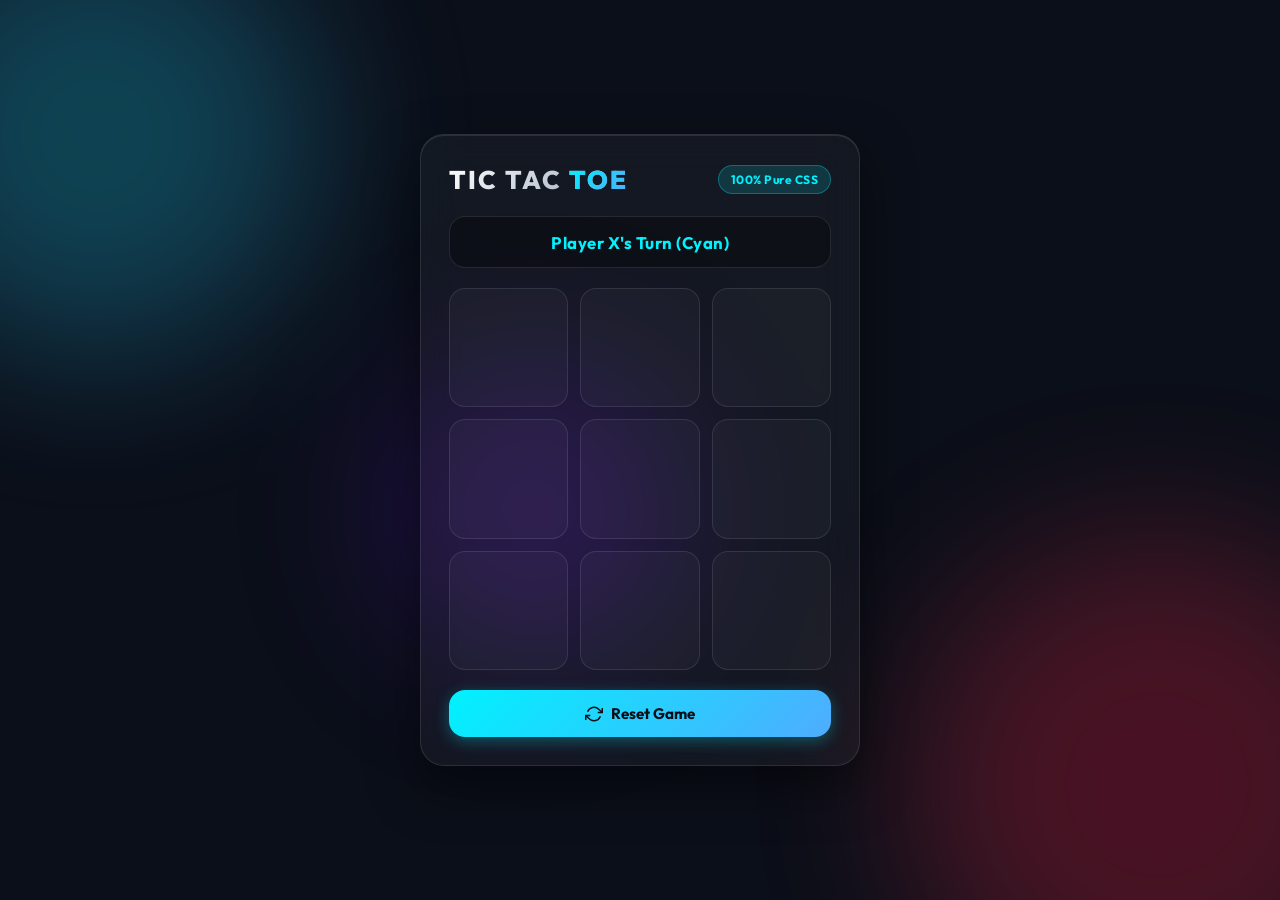
<file: index.html>
<!DOCTYPE html>
<html lang="en">
  <head>
    <meta charset="UTF-8" />
    <meta name="viewport" content="width=device-width, initial-scale=1.0" />
    <title>Pure HTML & CSS Tic Tac Toe (No JS)</title>
    <meta
      name="description"
      content="A sleek, modern glassmorphic Tic Tac Toe game built."
    />
    <link rel="preconnect" href="https://fonts.googleapis.com" />
    <link rel="preconnect" href="https://fonts.gstatic.com" crossorigin />
    <link
      href="https://fonts.googleapis.com/css2?family=Outfit:wght@300;400;600;700;800&display=swap"
      rel="stylesheet"
    />
    <link rel="stylesheet" href="style.css" />
  </head>

  <body>
    <!-- Floating ambient globes -->
    <div class="background-globes">
      <div class="globe globe-1"></div>
      <div class="globe globe-2"></div>
      <div class="globe globe-3"></div>
    </div>

    <form class="game-form">
      <main class="game-container">
        <header class="game-header">
          <h1 class="game-title">
            TIC TAC <span class="accent-text">TOE</span>
          </h1>
          <span class="badge-pure-css">100% Pure CSS</span>
        </header>

        <!-- Hidden Radio Inputs for 9 cells (X and O for each cell) -->
        <!-- Cell 1 -->
        <input type="radio" id="x1" name="c1" class="input-x cell-1-x" />
        <input type="radio" id="o1" name="c1" class="input-o cell-1-o" />

        <!-- Cell 2 -->
        <input type="radio" id="x2" name="c2" class="input-x cell-2-x" />
        <input type="radio" id="o2" name="c2" class="input-o cell-2-o" />

        <!-- Cell 3 -->
        <input type="radio" id="x3" name="c3" class="input-x cell-3-x" />
        <input type="radio" id="o3" name="c3" class="input-o cell-3-o" />

        <!-- Cell 4 -->
        <input type="radio" id="x4" name="c4" class="input-x cell-4-x" />
        <input type="radio" id="o4" name="c4" class="input-o cell-4-o" />

        <!-- Cell 5 -->
        <input type="radio" id="x5" name="c5" class="input-x cell-5-x" />
        <input type="radio" id="o5" name="c5" class="input-o cell-5-o" />

        <!-- Cell 6 -->
        <input type="radio" id="x6" name="c6" class="input-x cell-6-x" />
        <input type="radio" id="o6" name="c6" class="input-o cell-6-o" />

        <!-- Cell 7 -->
        <input type="radio" id="x7" name="c7" class="input-x cell-7-x" />
        <input type="radio" id="o7" name="c7" class="input-o cell-7-o" />

        <!-- Cell 8 -->
        <input type="radio" id="x8" name="c8" class="input-x cell-8-x" />
        <input type="radio" id="o8" name="c8" class="input-o cell-8-o" />

        <!-- Cell 9 -->
        <input type="radio" id="x9" name="c9" class="input-x cell-9-x" />
        <input type="radio" id="o9" name="c9" class="input-o cell-9-o" />

        <!-- Status Banner -->
        <div class="status-banner">
          <span class="status-text turn-x-text">Player X's Turn (Cyan)</span>
          <span class="status-text turn-o-text">Player O's Turn (Red)</span>
          <span class="status-text win-x-text">Player X Wins! 🎉</span>
          <span class="status-text win-o-text">Player O Wins! 🎉</span>
          <span class="status-text tie-text">It's a Tie! 🤝</span>
        </div>

        <!-- 3x3 Board Grid -->
        <div class="board-wrapper">
          <div class="board">
            <!-- Cell 1 -->
            <div class="cell cell-1">
              <label for="x1" class="lbl-x" title="Play X"></label>
              <label for="o1" class="lbl-o" title="Play O"></label>
              <div class="symbol symbol-x">
                <svg viewBox="0 0 100 100">
                  <path d="M 20 20 L 80 80 M 80 20 L 20 80" />
                </svg>
              </div>
              <div class="symbol symbol-o">
                <svg viewBox="0 0 100 100">
                  <circle cx="50" cy="50" r="32" />
                </svg>
              </div>
            </div>

            <!-- Cell 2 -->
            <div class="cell cell-2">
              <label for="x2" class="lbl-x" title="Play X"></label>
              <label for="o2" class="lbl-o" title="Play O"></label>
              <div class="symbol symbol-x">
                <svg viewBox="0 0 100 100">
                  <path d="M 20 20 L 80 80 M 80 20 L 20 80" />
                </svg>
              </div>
              <div class="symbol symbol-o">
                <svg viewBox="0 0 100 100">
                  <circle cx="50" cy="50" r="32" />
                </svg>
              </div>
            </div>

            <!-- Cell 3 -->
            <div class="cell cell-3">
              <label for="x3" class="lbl-x" title="Play X"></label>
              <label for="o3" class="lbl-o" title="Play O"></label>
              <div class="symbol symbol-x">
                <svg viewBox="0 0 100 100">
                  <path d="M 20 20 L 80 80 M 80 20 L 20 80" />
                </svg>
              </div>
              <div class="symbol symbol-o">
                <svg viewBox="0 0 100 100">
                  <circle cx="50" cy="50" r="32" />
                </svg>
              </div>
            </div>

            <!-- Cell 4 -->
            <div class="cell cell-4">
              <label for="x4" class="lbl-x" title="Play X"></label>
              <label for="o4" class="lbl-o" title="Play O"></label>
              <div class="symbol symbol-x">
                <svg viewBox="0 0 100 100">
                  <path d="M 20 20 L 80 80 M 80 20 L 20 80" />
                </svg>
              </div>
              <div class="symbol symbol-o">
                <svg viewBox="0 0 100 100">
                  <circle cx="50" cy="50" r="32" />
                </svg>
              </div>
            </div>

            <!-- Cell 5 -->
            <div class="cell cell-5">
              <label for="x5" class="lbl-x" title="Play X"></label>
              <label for="o5" class="lbl-o" title="Play O"></label>
              <div class="symbol symbol-x">
                <svg viewBox="0 0 100 100">
                  <path d="M 20 20 L 80 80 M 80 20 L 20 80" />
                </svg>
              </div>
              <div class="symbol symbol-o">
                <svg viewBox="0 0 100 100">
                  <circle cx="50" cy="50" r="32" />
                </svg>
              </div>
            </div>

            <!-- Cell 6 -->
            <div class="cell cell-6">
              <label for="x6" class="lbl-x" title="Play X"></label>
              <label for="o6" class="lbl-o" title="Play O"></label>
              <div class="symbol symbol-x">
                <svg viewBox="0 0 100 100">
                  <path d="M 20 20 L 80 80 M 80 20 L 20 80" />
                </svg>
              </div>
              <div class="symbol symbol-o">
                <svg viewBox="0 0 100 100">
                  <circle cx="50" cy="50" r="32" />
                </svg>
              </div>
            </div>

            <!-- Cell 7 -->
            <div class="cell cell-7">
              <label for="x7" class="lbl-x" title="Play X"></label>
              <label for="o7" class="lbl-o" title="Play O"></label>
              <div class="symbol symbol-x">
                <svg viewBox="0 0 100 100">
                  <path d="M 20 20 L 80 80 M 80 20 L 20 80" />
                </svg>
              </div>
              <div class="symbol symbol-o">
                <svg viewBox="0 0 100 100">
                  <circle cx="50" cy="50" r="32" />
                </svg>
              </div>
            </div>

            <!-- Cell 8 -->
            <div class="cell cell-8">
              <label for="x8" class="lbl-x" title="Play X"></label>
              <label for="o8" class="lbl-o" title="Play O"></label>
              <div class="symbol symbol-x">
                <svg viewBox="0 0 100 100">
                  <path d="M 20 20 L 80 80 M 80 20 L 20 80" />
                </svg>
              </div>
              <div class="symbol symbol-o">
                <svg viewBox="0 0 100 100">
                  <circle cx="50" cy="50" r="32" />
                </svg>
              </div>
            </div>

            <!-- Cell 9 -->
            <div class="cell cell-9">
              <label for="x9" class="lbl-x" title="Play X"></label>
              <label for="o9" class="lbl-o" title="Play O"></label>
              <div class="symbol symbol-x">
                <svg viewBox="0 0 100 100">
                  <path d="M 20 20 L 80 80 M 80 20 L 20 80" />
                </svg>
              </div>
              <div class="symbol symbol-o">
                <svg viewBox="0 0 100 100">
                  <circle cx="50" cy="50" r="32" />
                </svg>
              </div>
            </div>

            <!-- Winning Strike Lines -->
            <div class="strike-line strike-row-1"></div>
            <div class="strike-line strike-row-2"></div>
            <div class="strike-line strike-row-3"></div>
            <div class="strike-line strike-col-1"></div>
            <div class="strike-line strike-col-2"></div>
            <div class="strike-line strike-col-3"></div>
            <div class="strike-line strike-diag-1"></div>
            <div class="strike-line strike-diag-2"></div>
          </div>
        </div>

        <!-- Action Footer -->
        <footer class="action-footer">
          <button type="reset" class="action-btn primary-btn">
            <svg
              class="btn-icon"
              viewBox="0 0 24 24"
              fill="none"
              stroke="currentColor"
              stroke-width="2"
            >
              <path d="M23 4v6h-6"></path>
              <path d="M1 20v-6h6"></path>
              <path
                d="M3.51 9a9 9 0 0 1 14.85-3.36L23 10M1 14l4.64 4.36A9 9 0 0 0 20.49 15"
              ></path>
            </svg>
            Reset Game
          </button>
        </footer>
      </main>
    </form>
  </body>
</html>
</file>
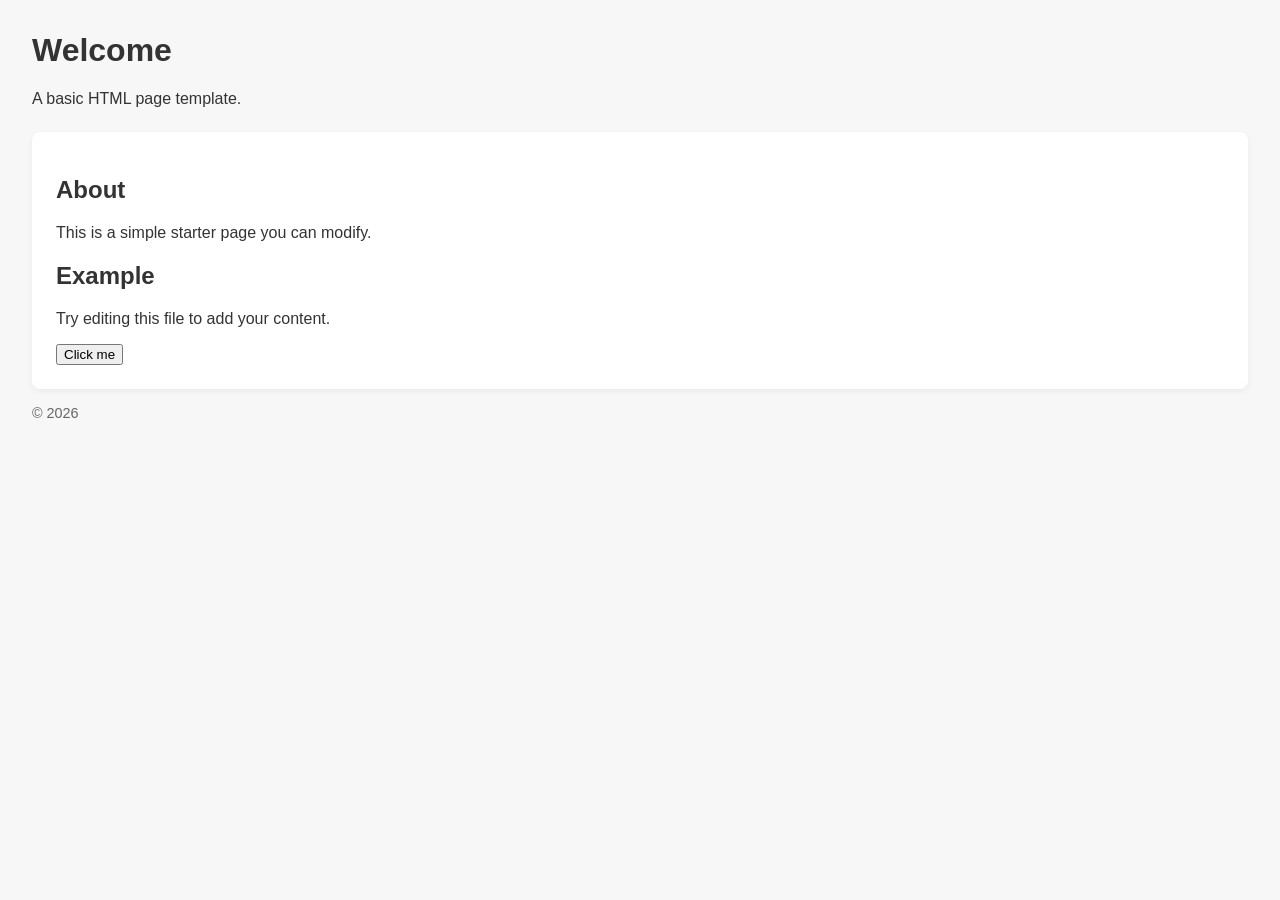
<file: day-1/test.html>
<!DOCTYPE html>
<html lang="en">
  <head>
    <meta charset="utf-8" />
    <meta name="viewport" content="width=device-width, initial-scale=1" />
    <title>Basic HTML Page</title>
    <style>
      body {
        font-family: Arial, sans-serif;
        margin: 2rem;
        background: #f7f7f7;
        color: #333;
      }
      header {
        margin-bottom: 1.5rem;
      }
      main {
        background: #fff;
        padding: 1.5rem;
        border-radius: 8px;
        box-shadow: 0 2px 6px rgba(0, 0, 0, 0.06);
      }
      footer {
        margin-top: 1rem;
        font-size: 0.9rem;
        color: #666;
      }
    </style>
  </head>
  <body>
    <header>
      <h1>Welcome</h1>
      <p>A basic HTML page template.</p>
    </header>
    <main>
      <section>
        <h2>About</h2>
        <p>This is a simple starter page you can modify.</p>
      </section>
      <section>
        <h2>Example</h2>
        <p>Try editing this file to add your content.</p>
        <button id="greet">Click me</button>
      </section>
    </main>
    <footer>
      <p>&copy; 2026</p>
    </footer>
    <script>
      document.getElementById("greet").addEventListener("click", function () {
        alert("Hello!");
      });
    </script>
  </body>
</html>
</file>
<file: style.css>
:root {
  --bg-color: #0b0f19;
  --surface-bg: rgba(255, 255, 255, 0.04);
  --surface-border: rgba(255, 255, 255, 0.1);
  --surface-hover: rgba(255, 255, 255, 0.08);

  --text-main: #f8fafc;
  --text-muted: #94a3b8;
  --accent-cyan: #00f2fe;
  --accent-blue: #4facfe;
  --accent-coral: #ff0844;
  --accent-orange: #ff4e50;

  --color-x: #00f2fe;
  --color-x-glow: rgba(0, 242, 254, 0.4);
  --color-o: #ff4e50;
  --color-o-glow: rgba(255, 78, 80, 0.4);
  --color-tie: #f59e0b;

  --font-family: 'Outfit', -apple-system, BlinkMacSystemFont, 'Segoe UI', Roboto, sans-serif;

  --radius-sm: 8px;
  --radius-md: 16px;
  --radius-lg: 24px;
}

*,
*::before,
*::after {
  box-sizing: border-box;
  margin: 0;
  padding: 0;
}

body {
  font-family: var(--font-family);
  background-color: var(--bg-color);
  color: var(--text-main);
  min-height: 100vh;
  display: flex;
  justify-content: center;
  align-items: center;
  overflow-x: hidden;
  padding: 20px;
  position: relative;
}

/* Background globes */
.background-globes {
  position: fixed;
  top: 0;
  left: 0;
  width: 100vw;
  height: 100vh;
  pointer-events: none;
  z-index: 0;
  overflow: hidden;
}

.globe {
  position: absolute;
  border-radius: 50%;
  filter: blur(80px);
  opacity: 0.25;
  animation: float 18s ease-in-out infinite alternate;
}

.globe-1 {
  top: -10%;
  left: -10%;
  width: 450px;
  height: 450px;
  background: radial-gradient(circle, var(--accent-cyan), var(--accent-blue));
}

.globe-2 {
  bottom: -15%;
  right: -10%;
  width: 500px;
  height: 500px;
  background: radial-gradient(circle, var(--accent-coral), var(--accent-orange));
  animation-delay: -6s;
}

.globe-3 {
  top: 40%;
  left: 30%;
  width: 300px;
  height: 300px;
  background: radial-gradient(circle, #8a2be2, #4a00e0);
  animation-delay: -12s;
}

@keyframes float {
  0% {
    transform: translate(0, 0) scale(1);
  }

  50% {
    transform: translate(40px, -50px) scale(1.1);
  }

  100% {
    transform: translate(-30px, 30px) scale(0.95);
  }
}

/* Hide Radio Inputs */
.game-form input[type="radio"] {
  display: none;
}

.game-form {
  width: 100%;
  max-width: 440px;
}

/* Container */
.game-container {
  position: relative;
  z-index: 1;
  width: 100%;
  display: flex;
  flex-direction: column;
  gap: 20px;
  background: var(--surface-bg);
  backdrop-filter: blur(20px);
  -webkit-backdrop-filter: blur(20px);
  border: 1px solid var(--surface-border);
  border-radius: var(--radius-lg);
  padding: 28px;
  box-shadow: 0 20px 50px rgba(0, 0, 0, 0.5), inset 0 1px 0 rgba(255, 255, 255, 0.1);
}

/* Header */
.game-header {
  display: flex;
  justify-content: space-between;
  align-items: center;
}

.game-title {
  font-size: 1.6rem;
  font-weight: 800;
  letter-spacing: 2px;
  background: linear-gradient(135deg, #ffffff 0%, var(--text-muted) 100%);
  -webkit-background-clip: text;
  -webkit-text-fill-color: transparent;
}

.accent-text {
  background: linear-gradient(135deg, var(--accent-cyan), var(--accent-blue));
  -webkit-background-clip: text;
  -webkit-text-fill-color: transparent;
}

.badge-pure-css {
  background: rgba(0, 242, 254, 0.15);
  border: 1px solid rgba(0, 242, 254, 0.3);
  color: var(--accent-cyan);
  font-size: 0.75rem;
  font-weight: 700;
  padding: 6px 12px;
  border-radius: 20px;
  letter-spacing: 0.5px;
}

/* Status Banner */
.status-banner {
  background: rgba(0, 0, 0, 0.3);
  border: 1px solid var(--surface-border);
  border-radius: var(--radius-md);
  padding: 14px;
  text-align: center;
  font-size: 1.05rem;
  font-weight: 700;
  letter-spacing: 0.5px;
  min-height: 52px;
  display: flex;
  align-items: center;
  justify-content: center;
  transition: all 0.3s ease;
}

.status-text {
  display: none;
}

/* Default state: Turn X is visible */
.turn-x-text {
  display: block;
  color: var(--color-x);
}

/* Turn Switcher Rules (O's Turn when X count > O count) */
.game-container:has(.input-x:checked):not(:has(.input-o:checked)) .turn-x-text,
.game-container:has(.input-x:checked ~ .input-x:checked):not(:has(.input-o:checked ~ .input-o:checked)) .turn-x-text,
.game-container:has(.input-x:checked ~ .input-x:checked ~ .input-x:checked):not(:has(.input-o:checked ~ .input-o:checked ~ .input-o:checked)) .turn-x-text,
.game-container:has(.input-x:checked ~ .input-x:checked ~ .input-x:checked ~ .input-x:checked):not(:has(.input-o:checked ~ .input-o:checked ~ .input-o:checked ~ .input-o:checked)) .turn-x-text,
.game-container:has(.input-x:checked ~ .input-x:checked ~ .input-x:checked ~ .input-x:checked ~ .input-x:checked):not(:has(.input-o:checked ~ .input-o:checked ~ .input-o:checked ~ .input-o:checked ~ .input-o:checked)) .turn-x-text {
  display: none;
}

.game-container:has(.input-x:checked):not(:has(.input-o:checked)) .turn-o-text,
.game-container:has(.input-x:checked ~ .input-x:checked):not(:has(.input-o:checked ~ .input-o:checked)) .turn-o-text,
.game-container:has(.input-x:checked ~ .input-x:checked ~ .input-x:checked):not(:has(.input-o:checked ~ .input-o:checked ~ .input-o:checked)) .turn-o-text,
.game-container:has(.input-x:checked ~ .input-x:checked ~ .input-x:checked ~ .input-x:checked):not(:has(.input-o:checked ~ .input-o:checked ~ .input-o:checked ~ .input-o:checked)) .turn-o-text,
.game-container:has(.input-x:checked ~ .input-x:checked ~ .input-x:checked ~ .input-x:checked ~ .input-x:checked):not(:has(.input-o:checked ~ .input-o:checked ~ .input-o:checked ~ .input-o:checked ~ .input-o:checked)) .turn-o-text {
  display: block;
  color: var(--color-o);
}

/* Grid & Cell Styling */
.board-wrapper {
  position: relative;
  width: 100%;
  aspect-ratio: 1 / 1;
}

.board {
  position: relative;
  width: 100%;
  height: 100%;
  display: grid;
  grid-template-columns: repeat(3, 1fr);
  grid-template-rows: repeat(3, 1fr);
  gap: 12px;
}

.cell {
  background: rgba(255, 255, 255, 0.03);
  border: 1px solid var(--surface-border);
  border-radius: var(--radius-md);
  position: relative;
  display: flex;
  align-items: center;
  justify-content: center;
  overflow: hidden;
  transition: all 0.2s ease;
}

.cell:hover {
  background: var(--surface-hover);
  border-color: rgba(255, 255, 255, 0.25);
  transform: scale(1.02);
}

/* Labels (Click Targets) */
.lbl-x,
.lbl-o {
  position: absolute;
  top: 0;
  left: 0;
  width: 100%;
  height: 100%;
  cursor: pointer;
  z-index: 5;
}

/* Default state: X labels active */
.lbl-x {
  display: block;
}

.lbl-o {
  display: none;
}

/* Switch to O labels when X count > O count */
.game-container:has(.input-x:checked):not(:has(.input-o:checked)) .lbl-x,
.game-container:has(.input-x:checked ~ .input-x:checked):not(:has(.input-o:checked ~ .input-o:checked)) .lbl-x,
.game-container:has(.input-x:checked ~ .input-x:checked ~ .input-x:checked):not(:has(.input-o:checked ~ .input-o:checked ~ .input-o:checked)) .lbl-x,
.game-container:has(.input-x:checked ~ .input-x:checked ~ .input-x:checked ~ .input-x:checked):not(:has(.input-o:checked ~ .input-o:checked ~ .input-o:checked ~ .input-o:checked)) .lbl-x,
.game-container:has(.input-x:checked ~ .input-x:checked ~ .input-x:checked ~ .input-x:checked ~ .input-x:checked):not(:has(.input-o:checked ~ .input-o:checked ~ .input-o:checked ~ .input-o:checked ~ .input-o:checked)) .lbl-x {
  display: none;
}

.game-container:has(.input-x:checked):not(:has(.input-o:checked)) .lbl-o,
.game-container:has(.input-x:checked ~ .input-x:checked):not(:has(.input-o:checked ~ .input-o:checked)) .lbl-o,
.game-container:has(.input-x:checked ~ .input-x:checked ~ .input-x:checked):not(:has(.input-o:checked ~ .input-o:checked ~ .input-o:checked)) .lbl-o,
.game-container:has(.input-x:checked ~ .input-x:checked ~ .input-x:checked ~ .input-x:checked):not(:has(.input-o:checked ~ .input-o:checked ~ .input-o:checked ~ .input-o:checked)) .lbl-o,
.game-container:has(.input-x:checked ~ .input-x:checked ~ .input-x:checked ~ .input-x:checked ~ .input-x:checked):not(:has(.input-o:checked ~ .input-o:checked ~ .input-o:checked ~ .input-o:checked ~ .input-o:checked)) .lbl-o {
  display: block;
}

/* Hide labels inside cells that are ALREADY played */
.game-container:has(#x1:checked) .cell-1 label,
.game-container:has(#o1:checked) .cell-1 label,
.game-container:has(#x2:checked) .cell-2 label,
.game-container:has(#o2:checked) .cell-2 label,
.game-container:has(#x3:checked) .cell-3 label,
.game-container:has(#o3:checked) .cell-3 label,
.game-container:has(#x4:checked) .cell-4 label,
.game-container:has(#o4:checked) .cell-4 label,
.game-container:has(#x5:checked) .cell-5 label,
.game-container:has(#o5:checked) .cell-5 label,
.game-container:has(#x6:checked) .cell-6 label,
.game-container:has(#o6:checked) .cell-6 label,
.game-container:has(#x7:checked) .cell-7 label,
.game-container:has(#o7:checked) .cell-7 label,
.game-container:has(#x8:checked) .cell-8 label,
.game-container:has(#o8:checked) .cell-8 label,
.game-container:has(#x9:checked) .cell-9 label,
.game-container:has(#o9:checked) .cell-9 label {
  display: none !important;
}

/* Display symbols for played cells */
.symbol {
  width: 60%;
  height: 60%;
  display: none;
  align-items: center;
  justify-content: center;
  z-index: 2;
  animation: symbolPop 0.3s cubic-bezier(0.175, 0.885, 0.32, 1.275) forwards;
}

.symbol-x svg path {
  stroke: var(--color-x);
  stroke-width: 12;
  stroke-linecap: round;
  fill: none;
  filter: drop-shadow(0 0 8px var(--color-x-glow));
}

.symbol-o svg circle {
  stroke: var(--color-o);
  stroke-width: 12;
  fill: none;
  filter: drop-shadow(0 0 8px var(--color-o-glow));
}

/* Show Symbol X or O when checked */
.game-container:has(#x1:checked) .cell-1 .symbol-x {
  display: flex;
}

.game-container:has(#o1:checked) .cell-1 .symbol-o {
  display: flex;
}

.game-container:has(#x2:checked) .cell-2 .symbol-x {
  display: flex;
}

.game-container:has(#o2:checked) .cell-2 .symbol-o {
  display: flex;
}

.game-container:has(#x3:checked) .cell-3 .symbol-x {
  display: flex;
}

.game-container:has(#o3:checked) .cell-3 .symbol-o {
  display: flex;
}

.game-container:has(#x4:checked) .cell-4 .symbol-x {
  display: flex;
}

.game-container:has(#o4:checked) .cell-4 .symbol-o {
  display: flex;
}

.game-container:has(#x5:checked) .cell-5 .symbol-x {
  display: flex;
}

.game-container:has(#o5:checked) .cell-5 .symbol-o {
  display: flex;
}

.game-container:has(#x6:checked) .cell-6 .symbol-x {
  display: flex;
}

.game-container:has(#o6:checked) .cell-6 .symbol-o {
  display: flex;
}

.game-container:has(#x7:checked) .cell-7 .symbol-x {
  display: flex;
}

.game-container:has(#o7:checked) .cell-7 .symbol-o {
  display: flex;
}

.game-container:has(#x8:checked) .cell-8 .symbol-x {
  display: flex;
}

.game-container:has(#o8:checked) .cell-8 .symbol-o {
  display: flex;
}

.game-container:has(#x9:checked) .cell-9 .symbol-x {
  display: flex;
}

.game-container:has(#o9:checked) .cell-9 .symbol-o {
  display: flex;
}

@keyframes symbolPop {
  0% {
    transform: scale(0) rotate(-20deg);
    opacity: 0;
  }

  100% {
    transform: scale(1) rotate(0deg);
    opacity: 1;
  }
}

/* ==========================================================================
   Winning Combinations & Strike Lines (Pure CSS)
   ========================================================================== */

.strike-line {
  position: absolute;
  background: linear-gradient(135deg, var(--accent-cyan), var(--accent-blue));
  box-shadow: 0 0 15px var(--accent-cyan);
  border-radius: 4px;
  display: none;
  z-index: 10;
  animation: strikeDraw 0.4s ease-out forwards;
}

/* Strike Positions */
.strike-row-1 {
  top: 16%;
  left: 5%;
  width: 90%;
  height: 8px;
}

.strike-row-2 {
  top: 49%;
  left: 5%;
  width: 90%;
  height: 8px;
}

.strike-row-3 {
  top: 82%;
  left: 5%;
  width: 90%;
  height: 8px;
}

.strike-col-1 {
  top: 5%;
  left: 16%;
  width: 8px;
  height: 90%;
}

.strike-col-2 {
  top: 5%;
  left: 49%;
  width: 8px;
  height: 90%;
}

.strike-col-3 {
  top: 5%;
  left: 82%;
  width: 8px;
  height: 90%;
}

.strike-diag-1 {
  top: 50%;
  left: 5%;
  width: 120%;
  height: 8px;
  transform: translateY(-50%) rotate(45deg);
  transform-origin: center;
}

.strike-diag-2 {
  top: 50%;
  left: -15%;
  width: 120%;
  height: 8px;
  transform: translateY(-50%) rotate(-45deg);
  transform-origin: center;
}

@keyframes strikeDraw {
  0% {
    opacity: 0;
    transform: scaleX(0);
  }

  100% {
    opacity: 1;
    transform: scaleX(1);
  }
}

/* ==========================================================================
   X Win Detection
   ========================================================================== */
.game-container:has(#x1:checked):has(#x2:checked):has(#x3:checked) .strike-row-1,
.game-container:has(#x4:checked):has(#x5:checked):has(#x6:checked) .strike-row-2,
.game-container:has(#x7:checked):has(#x8:checked):has(#x9:checked) .strike-row-3,
.game-container:has(#x1:checked):has(#x4:checked):has(#x7:checked) .strike-col-1,
.game-container:has(#x2:checked):has(#x5:checked):has(#x8:checked) .strike-col-2,
.game-container:has(#x3:checked):has(#x6:checked):has(#x9:checked) .strike-col-3,
.game-container:has(#x1:checked):has(#x5:checked):has(#x9:checked) .strike-diag-1,
.game-container:has(#x3:checked):has(#x5:checked):has(#x7:checked) .strike-diag-2 {
  display: block;
}

.game-container:has(#x1:checked):has(#x2:checked):has(#x3:checked) .turn-x-text,
.game-container:has(#x1:checked):has(#x2:checked):has(#x3:checked) .turn-o-text,
.game-container:has(#x4:checked):has(#x5:checked):has(#x6:checked) .turn-x-text,
.game-container:has(#x4:checked):has(#x5:checked):has(#x6:checked) .turn-o-text,
.game-container:has(#x7:checked):has(#x8:checked):has(#x9:checked) .turn-x-text,
.game-container:has(#x7:checked):has(#x8:checked):has(#x9:checked) .turn-o-text,
.game-container:has(#x1:checked):has(#x4:checked):has(#x7:checked) .turn-x-text,
.game-container:has(#x1:checked):has(#x4:checked):has(#x7:checked) .turn-o-text,
.game-container:has(#x2:checked):has(#x5:checked):has(#x8:checked) .turn-x-text,
.game-container:has(#x2:checked):has(#x5:checked):has(#x8:checked) .turn-o-text,
.game-container:has(#x3:checked):has(#x6:checked):has(#x9:checked) .turn-x-text,
.game-container:has(#x3:checked):has(#x6:checked):has(#x9:checked) .turn-o-text,
.game-container:has(#x1:checked):has(#x5:checked):has(#x9:checked) .turn-x-text,
.game-container:has(#x1:checked):has(#x5:checked):has(#x9:checked) .turn-o-text,
.game-container:has(#x3:checked):has(#x5:checked):has(#x7:checked) .turn-x-text,
.game-container:has(#x3:checked):has(#x5:checked):has(#x7:checked) .turn-o-text {
  display: none !important;
}

.game-container:has(#x1:checked):has(#x2:checked):has(#x3:checked) .win-x-text,
.game-container:has(#x4:checked):has(#x5:checked):has(#x6:checked) .win-x-text,
.game-container:has(#x7:checked):has(#x8:checked):has(#x9:checked) .win-x-text,
.game-container:has(#x1:checked):has(#x4:checked):has(#x7:checked) .win-x-text,
.game-container:has(#x2:checked):has(#x5:checked):has(#x8:checked) .win-x-text,
.game-container:has(#x3:checked):has(#x6:checked):has(#x9:checked) .win-x-text,
.game-container:has(#x1:checked):has(#x5:checked):has(#x9:checked) .win-x-text,
.game-container:has(#x3:checked):has(#x5:checked):has(#x7:checked) .win-x-text {
  display: block !important;
  color: var(--color-x);
}

.game-container:has(#x1:checked):has(#x2:checked):has(#x3:checked) .status-banner,
.game-container:has(#x4:checked):has(#x5:checked):has(#x6:checked) .status-banner,
.game-container:has(#x7:checked):has(#x8:checked):has(#x9:checked) .status-banner,
.game-container:has(#x1:checked):has(#x4:checked):has(#x7:checked) .status-banner,
.game-container:has(#x2:checked):has(#x5:checked):has(#x8:checked) .status-banner,
.game-container:has(#x3:checked):has(#x6:checked):has(#x9:checked) .status-banner,
.game-container:has(#x1:checked):has(#x5:checked):has(#x9:checked) .status-banner,
.game-container:has(#x3:checked):has(#x5:checked):has(#x7:checked) .status-banner {
  background: rgba(0, 242, 254, 0.15);
  border-color: var(--color-x);
  box-shadow: 0 0 15px var(--color-x-glow);
}

/* Disable remaining moves on X Win */
.game-container:has(#x1:checked):has(#x2:checked):has(#x3:checked) .board,
.game-container:has(#x4:checked):has(#x5:checked):has(#x6:checked) .board,
.game-container:has(#x7:checked):has(#x8:checked):has(#x9:checked) .board,
.game-container:has(#x1:checked):has(#x4:checked):has(#x7:checked) .board,
.game-container:has(#x2:checked):has(#x5:checked):has(#x8:checked) .board,
.game-container:has(#x3:checked):has(#x6:checked):has(#x9:checked) .board,
.game-container:has(#x1:checked):has(#x5:checked):has(#x9:checked) .board,
.game-container:has(#x3:checked):has(#x5:checked):has(#x7:checked) .board {
  pointer-events: none;
}

/* ==========================================================================
   O Win Detection
   ========================================================================== */
.game-container:has(#o1:checked):has(#o2:checked):has(#o3:checked) .strike-row-1,
.game-container:has(#o4:checked):has(#o5:checked):has(#o6:checked) .strike-row-2,
.game-container:has(#o7:checked):has(#o8:checked):has(#o9:checked) .strike-row-3,
.game-container:has(#o1:checked):has(#o4:checked):has(#o7:checked) .strike-col-1,
.game-container:has(#o2:checked):has(#o5:checked):has(#o8:checked) .strike-col-2,
.game-container:has(#o3:checked):has(#o6:checked):has(#o9:checked) .strike-col-3,
.game-container:has(#o1:checked):has(#o5:checked):has(#o9:checked) .strike-diag-1,
.game-container:has(#o3:checked):has(#o5:checked):has(#o7:checked) .strike-diag-2 {
  display: block;
  background: linear-gradient(135deg, var(--accent-coral), var(--accent-orange));
  box-shadow: 0 0 15px var(--accent-coral);
}

.game-container:has(#o1:checked):has(#o2:checked):has(#o3:checked) .turn-x-text,
.game-container:has(#o1:checked):has(#o2:checked):has(#o3:checked) .turn-o-text,
.game-container:has(#o4:checked):has(#o5:checked):has(#o6:checked) .turn-x-text,
.game-container:has(#o4:checked):has(#o5:checked):has(#o6:checked) .turn-o-text,
.game-container:has(#o7:checked):has(#o8:checked):has(#o9:checked) .turn-x-text,
.game-container:has(#o7:checked):has(#o8:checked):has(#o9:checked) .turn-o-text,
.game-container:has(#o1:checked):has(#o4:checked):has(#o7:checked) .turn-x-text,
.game-container:has(#o1:checked):has(#o4:checked):has(#o7:checked) .turn-o-text,
.game-container:has(#o2:checked):has(#o5:checked):has(#o8:checked) .turn-x-text,
.game-container:has(#o2:checked):has(#o5:checked):has(#o8:checked) .turn-o-text,
.game-container:has(#o3:checked):has(#o6:checked):has(#o9:checked) .turn-x-text,
.game-container:has(#o3:checked):has(#o6:checked):has(#o9:checked) .turn-o-text,
.game-container:has(#o1:checked):has(#o5:checked):has(#o9:checked) .turn-x-text,
.game-container:has(#o1:checked):has(#o5:checked):has(#o9:checked) .turn-o-text,
.game-container:has(#o3:checked):has(#o5:checked):has(#o7:checked) .turn-x-text,
.game-container:has(#o3:checked):has(#o5:checked):has(#o7:checked) .turn-o-text {
  display: none !important;
}

.game-container:has(#o1:checked):has(#o2:checked):has(#o3:checked) .win-o-text,
.game-container:has(#o4:checked):has(#o5:checked):has(#o6:checked) .win-o-text,
.game-container:has(#o7:checked):has(#o8:checked):has(#o9:checked) .win-o-text,
.game-container:has(#o1:checked):has(#o4:checked):has(#o7:checked) .win-o-text,
.game-container:has(#o2:checked):has(#o5:checked):has(#o8:checked) .win-o-text,
.game-container:has(#o3:checked):has(#o6:checked):has(#o9:checked) .win-o-text,
.game-container:has(#o1:checked):has(#o5:checked):has(#o9:checked) .win-o-text,
.game-container:has(#o3:checked):has(#o5:checked):has(#o7:checked) .win-o-text {
  display: block !important;
  color: var(--color-o);
}

.game-container:has(#o1:checked):has(#o2:checked):has(#o3:checked) .status-banner,
.game-container:has(#o4:checked):has(#o5:checked):has(#o6:checked) .status-banner,
.game-container:has(#o7:checked):has(#o8:checked):has(#o9:checked) .status-banner,
.game-container:has(#o1:checked):has(#o4:checked):has(#o7:checked) .status-banner,
.game-container:has(#o2:checked):has(#o5:checked):has(#o8:checked) .status-banner,
.game-container:has(#o3:checked):has(#o6:checked):has(#o9:checked) .status-banner,
.game-container:has(#o1:checked):has(#o5:checked):has(#o9:checked) .status-banner,
.game-container:has(#o3:checked):has(#o5:checked):has(#o7:checked) .status-banner {
  background: rgba(255, 78, 80, 0.15);
  border-color: var(--color-o);
  box-shadow: 0 0 15px var(--color-o-glow);
}

/* Disable remaining moves on O Win */
.game-container:has(#o1:checked):has(#o2:checked):has(#o3:checked) .board,
.game-container:has(#o4:checked):has(#o5:checked):has(#o6:checked) .board,
.game-container:has(#o7:checked):has(#o8:checked):has(#o9:checked) .board,
.game-container:has(#o1:checked):has(#o4:checked):has(#o7:checked) .board,
.game-container:has(#o2:checked):has(#o5:checked):has(#o8:checked) .board,
.game-container:has(#o3:checked):has(#o6:checked):has(#o9:checked) .board,
.game-container:has(#o1:checked):has(#o5:checked):has(#o9:checked) .board,
.game-container:has(#o3:checked):has(#o5:checked):has(#o7:checked) .board {
  pointer-events: none;
}

/* Action Footer */
.action-footer {
  display: flex;
}

.action-btn {
  width: 100%;
  font-family: var(--font-family);
  font-size: 0.95rem;
  font-weight: 700;
  padding: 14px 18px;
  border-radius: var(--radius-md);
  cursor: pointer;
  display: flex;
  align-items: center;
  justify-content: center;
  gap: 8px;
  transition: all 0.2s ease;
  border: none;
  background: linear-gradient(135deg, var(--accent-cyan), var(--accent-blue));
  color: #0b0f19;
  box-shadow: 0 4px 15px rgba(0, 242, 254, 0.3);
}

.action-btn:hover {
  transform: translateY(-2px);
  box-shadow: 0 6px 20px rgba(0, 242, 254, 0.45);
}

.btn-icon {
  width: 18px;
  height: 18px;
}
</file>
